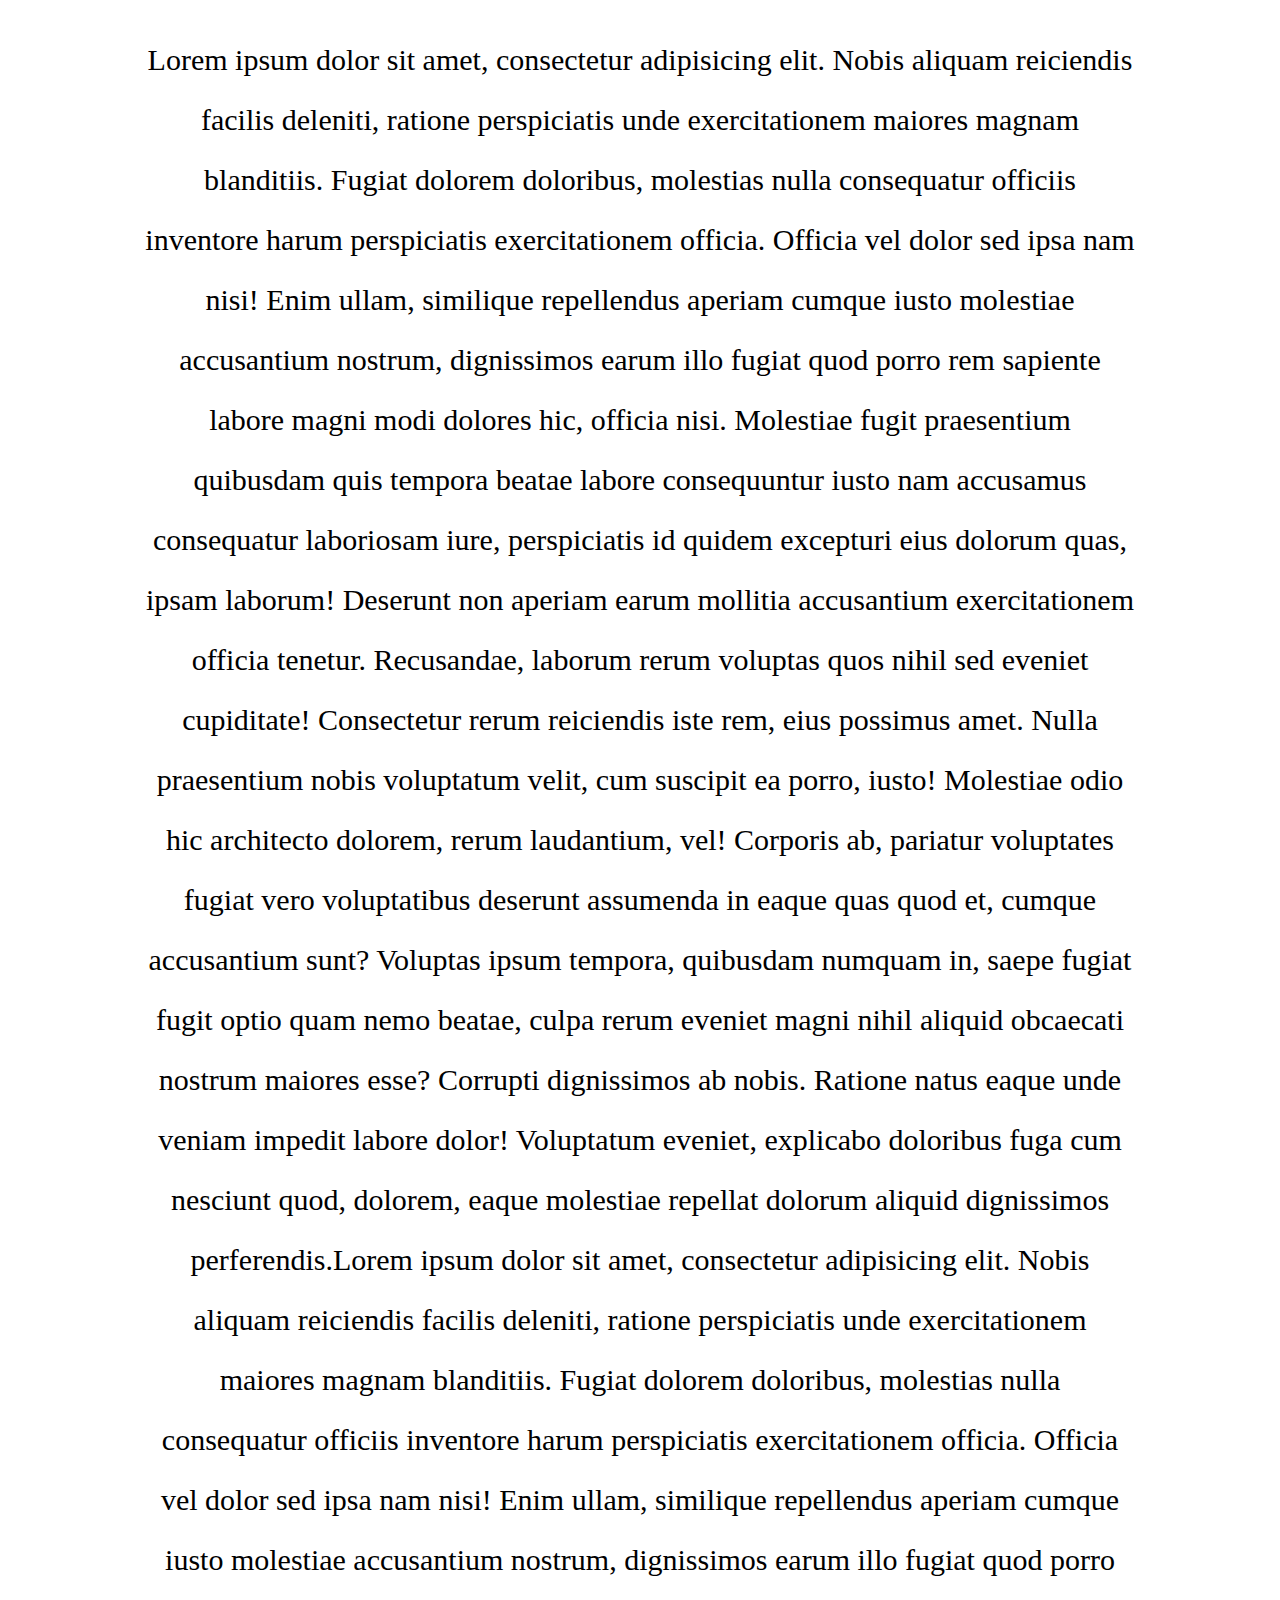
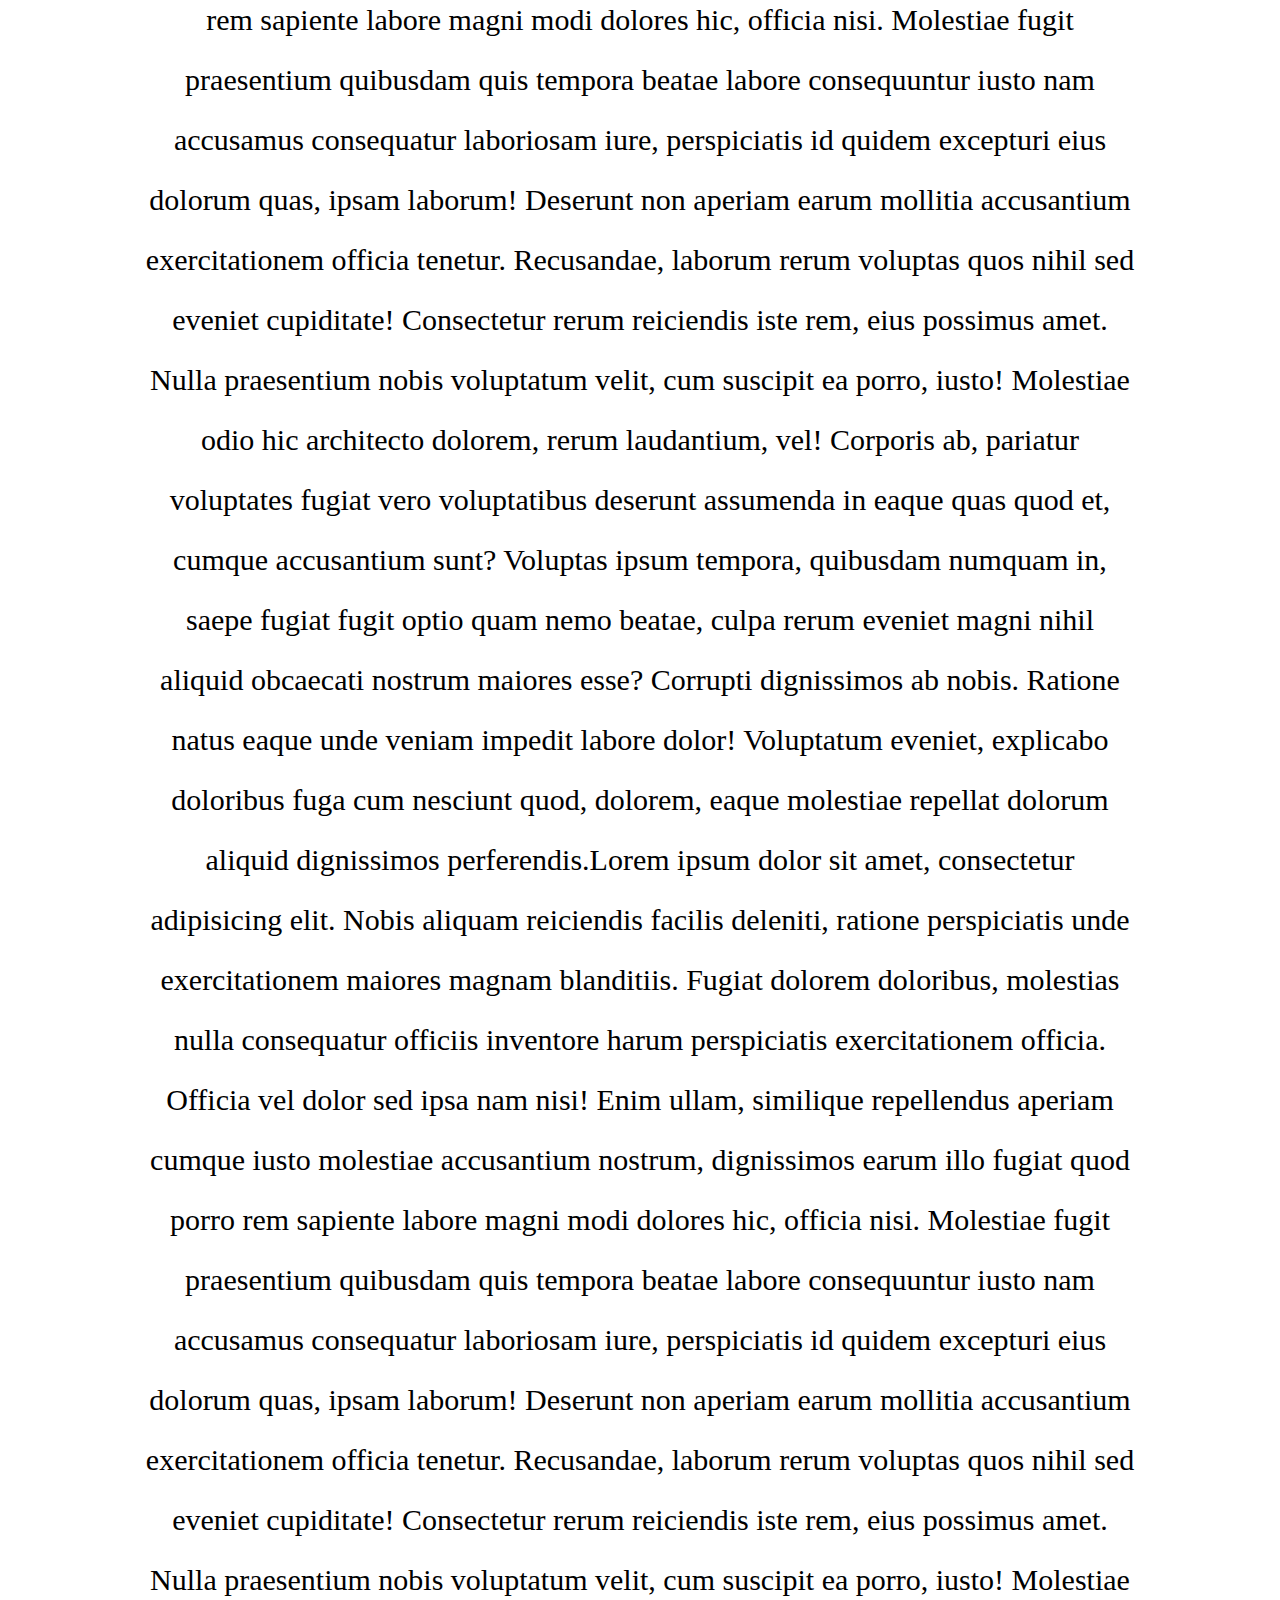
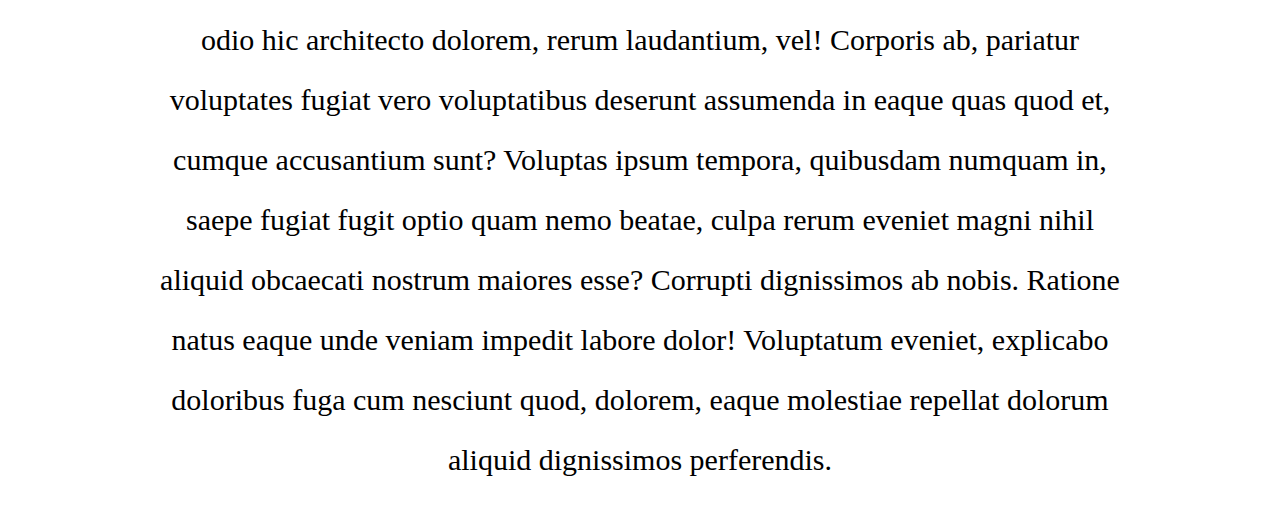
<file: index.html>
<!doctype html>
<html class="no-js" lang="">
    <head>
        <meta charset="utf-8">
        <meta http-equiv="x-ua-compatible" content="ie=edge">
        <title>Site Title Here</title>
        <meta name="description" content="">
        <meta name="viewport" content="width=device-width, initial-scale=1">

		<!-- CSS here -->
        <link rel="stylesheet" href="css/fontello.css">
        <link rel="stylesheet" href="css/style.css">
    </head>
    <body>
        <!--[if lte IE 9]>
            <p class="browserupgrade">You are using an <strong>outdated</strong> browser. Please <a href="https://browsehappy.com/">upgrade your browser</a> to improve your experience and security.</p>
        <![endif]-->

        <!-- Add your site or application content here -->
        <p>Lorem ipsum dolor sit amet, consectetur adipisicing elit. Nobis aliquam reiciendis facilis deleniti, ratione perspiciatis unde exercitationem maiores magnam blanditiis. Fugiat dolorem doloribus, molestias nulla consequatur officiis inventore harum perspiciatis exercitationem officia. Officia vel dolor sed ipsa nam nisi! Enim ullam, similique repellendus aperiam cumque iusto molestiae accusantium nostrum, dignissimos earum illo fugiat quod porro rem sapiente labore magni modi dolores hic, officia nisi. Molestiae fugit praesentium quibusdam quis tempora beatae labore consequuntur iusto nam accusamus consequatur laboriosam iure, perspiciatis id quidem excepturi eius dolorum quas, ipsam laborum! Deserunt non aperiam earum mollitia accusantium exercitationem officia tenetur. Recusandae, laborum rerum voluptas quos nihil sed eveniet cupiditate! Consectetur rerum reiciendis iste rem, eius possimus amet. Nulla praesentium nobis voluptatum velit, cum suscipit ea porro, iusto! Molestiae odio hic architecto dolorem, rerum laudantium, vel! Corporis ab, pariatur voluptates fugiat vero voluptatibus deserunt assumenda in eaque quas quod et, cumque accusantium sunt? Voluptas ipsum tempora, quibusdam numquam in, saepe fugiat fugit optio quam nemo beatae, culpa rerum eveniet magni nihil aliquid obcaecati nostrum maiores esse? Corrupti dignissimos ab nobis. Ratione natus eaque unde veniam impedit labore dolor! Voluptatum eveniet, explicabo doloribus fuga cum nesciunt quod, dolorem, eaque molestiae repellat dolorum aliquid dignissimos perferendis.Lorem ipsum dolor sit amet, consectetur adipisicing elit. Nobis aliquam reiciendis facilis deleniti, ratione perspiciatis unde exercitationem maiores magnam blanditiis. Fugiat dolorem doloribus, molestias nulla consequatur officiis inventore harum perspiciatis exercitationem officia. Officia vel dolor sed ipsa nam nisi! Enim ullam, similique repellendus aperiam cumque iusto molestiae accusantium nostrum, dignissimos earum illo fugiat quod porro rem sapiente labore magni modi dolores hic, officia nisi. Molestiae fugit praesentium quibusdam quis tempora beatae labore consequuntur iusto nam accusamus consequatur laboriosam iure, perspiciatis id quidem excepturi eius dolorum quas, ipsam laborum! Deserunt non aperiam earum mollitia accusantium exercitationem officia tenetur. Recusandae, laborum rerum voluptas quos nihil sed eveniet cupiditate! Consectetur rerum reiciendis iste rem, eius possimus amet. Nulla praesentium nobis voluptatum velit, cum suscipit ea porro, iusto! Molestiae odio hic architecto dolorem, rerum laudantium, vel! Corporis ab, pariatur voluptates fugiat vero voluptatibus deserunt assumenda in eaque quas quod et, cumque accusantium sunt? Voluptas ipsum tempora, quibusdam numquam in, saepe fugiat fugit optio quam nemo beatae, culpa rerum eveniet magni nihil aliquid obcaecati nostrum maiores esse? Corrupti dignissimos ab nobis. Ratione natus eaque unde veniam impedit labore dolor! Voluptatum eveniet, explicabo doloribus fuga cum nesciunt quod, dolorem, eaque molestiae repellat dolorum aliquid dignissimos perferendis.Lorem ipsum dolor sit amet, consectetur adipisicing elit. Nobis aliquam reiciendis facilis deleniti, ratione perspiciatis unde exercitationem maiores magnam blanditiis. Fugiat dolorem doloribus, molestias nulla consequatur officiis inventore harum perspiciatis exercitationem officia. Officia vel dolor sed ipsa nam nisi! Enim ullam, similique repellendus aperiam cumque iusto molestiae accusantium nostrum, dignissimos earum illo fugiat quod porro rem sapiente labore magni modi dolores hic, officia nisi. Molestiae fugit praesentium quibusdam quis tempora beatae labore consequuntur iusto nam accusamus consequatur laboriosam iure, perspiciatis id quidem excepturi eius dolorum quas, ipsam laborum! Deserunt non aperiam earum mollitia accusantium exercitationem officia tenetur. Recusandae, laborum rerum voluptas quos nihil sed eveniet cupiditate! Consectetur rerum reiciendis iste rem, eius possimus amet. Nulla praesentium nobis voluptatum velit, cum suscipit ea porro, iusto! Molestiae odio hic architecto dolorem, rerum laudantium, vel! Corporis ab, pariatur voluptates fugiat vero voluptatibus deserunt assumenda in eaque quas quod et, cumque accusantium sunt? Voluptas ipsum tempora, quibusdam numquam in, saepe fugiat fugit optio quam nemo beatae, culpa rerum eveniet magni nihil aliquid obcaecati nostrum maiores esse? Corrupti dignissimos ab nobis. Ratione natus eaque unde veniam impedit labore dolor! Voluptatum eveniet, explicabo doloribus fuga cum nesciunt quod, dolorem, eaque molestiae repellat dolorum aliquid dignissimos perferendis.</p>

        <a href="" id="scrollUp"></a>
		<!-- JS here -->
        <script src="js/jquery-1.12.4.min.js"></script>
        <script src="js/jquery.scrollUp.js"></script>
        <script src="js/main.js"></script>
    </body>
</html>
</file>
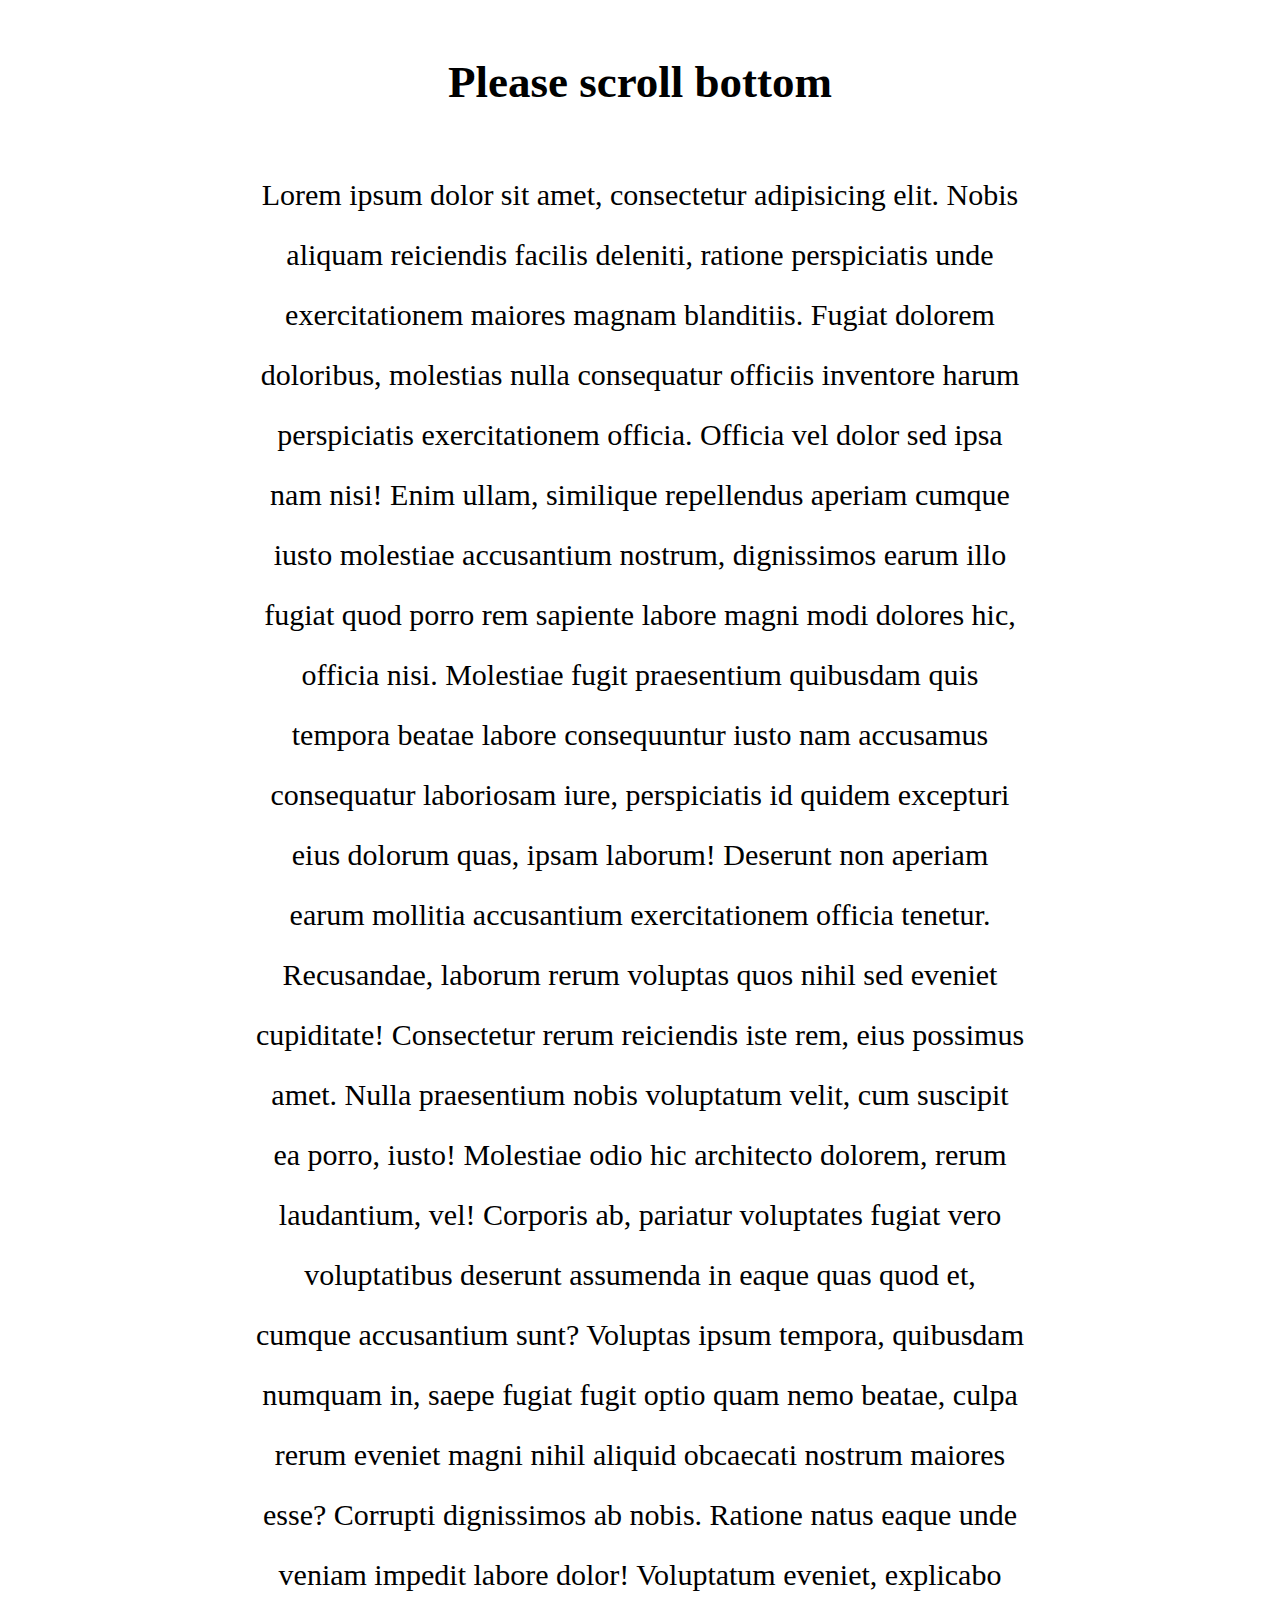
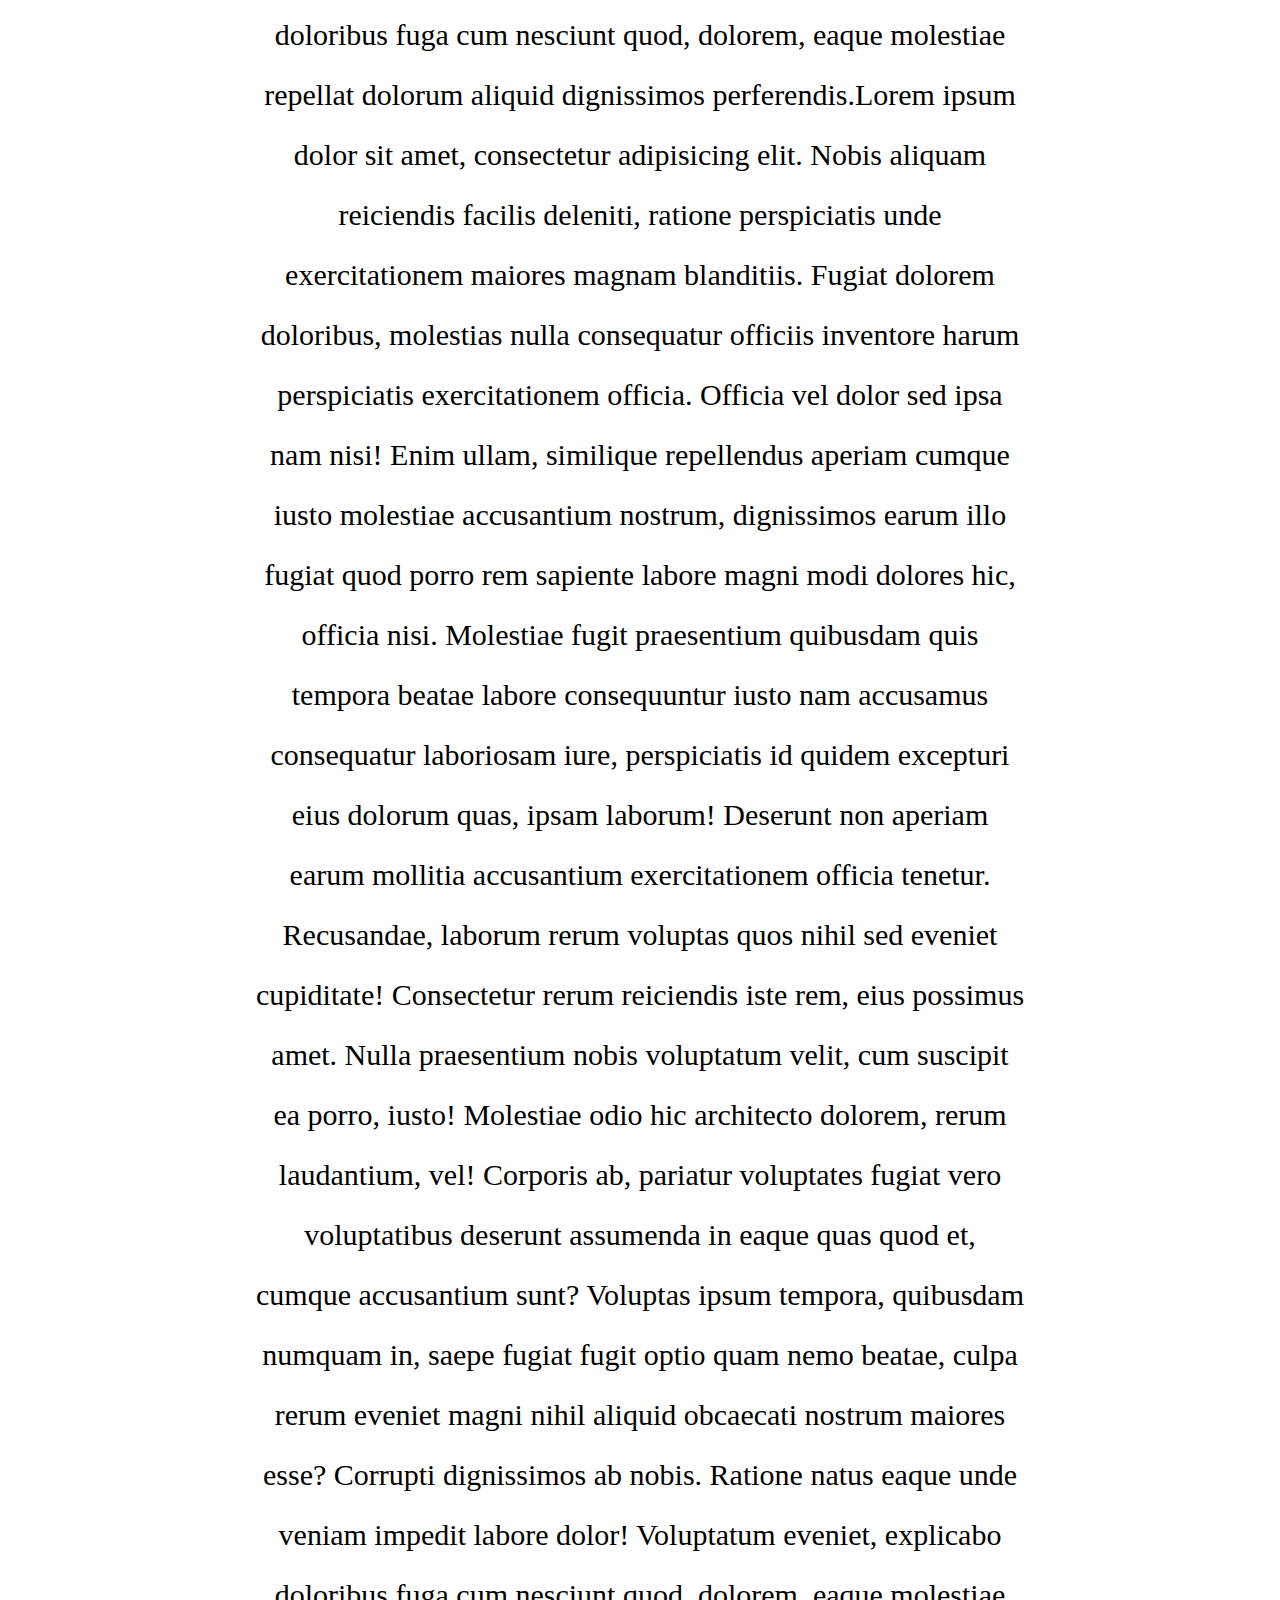
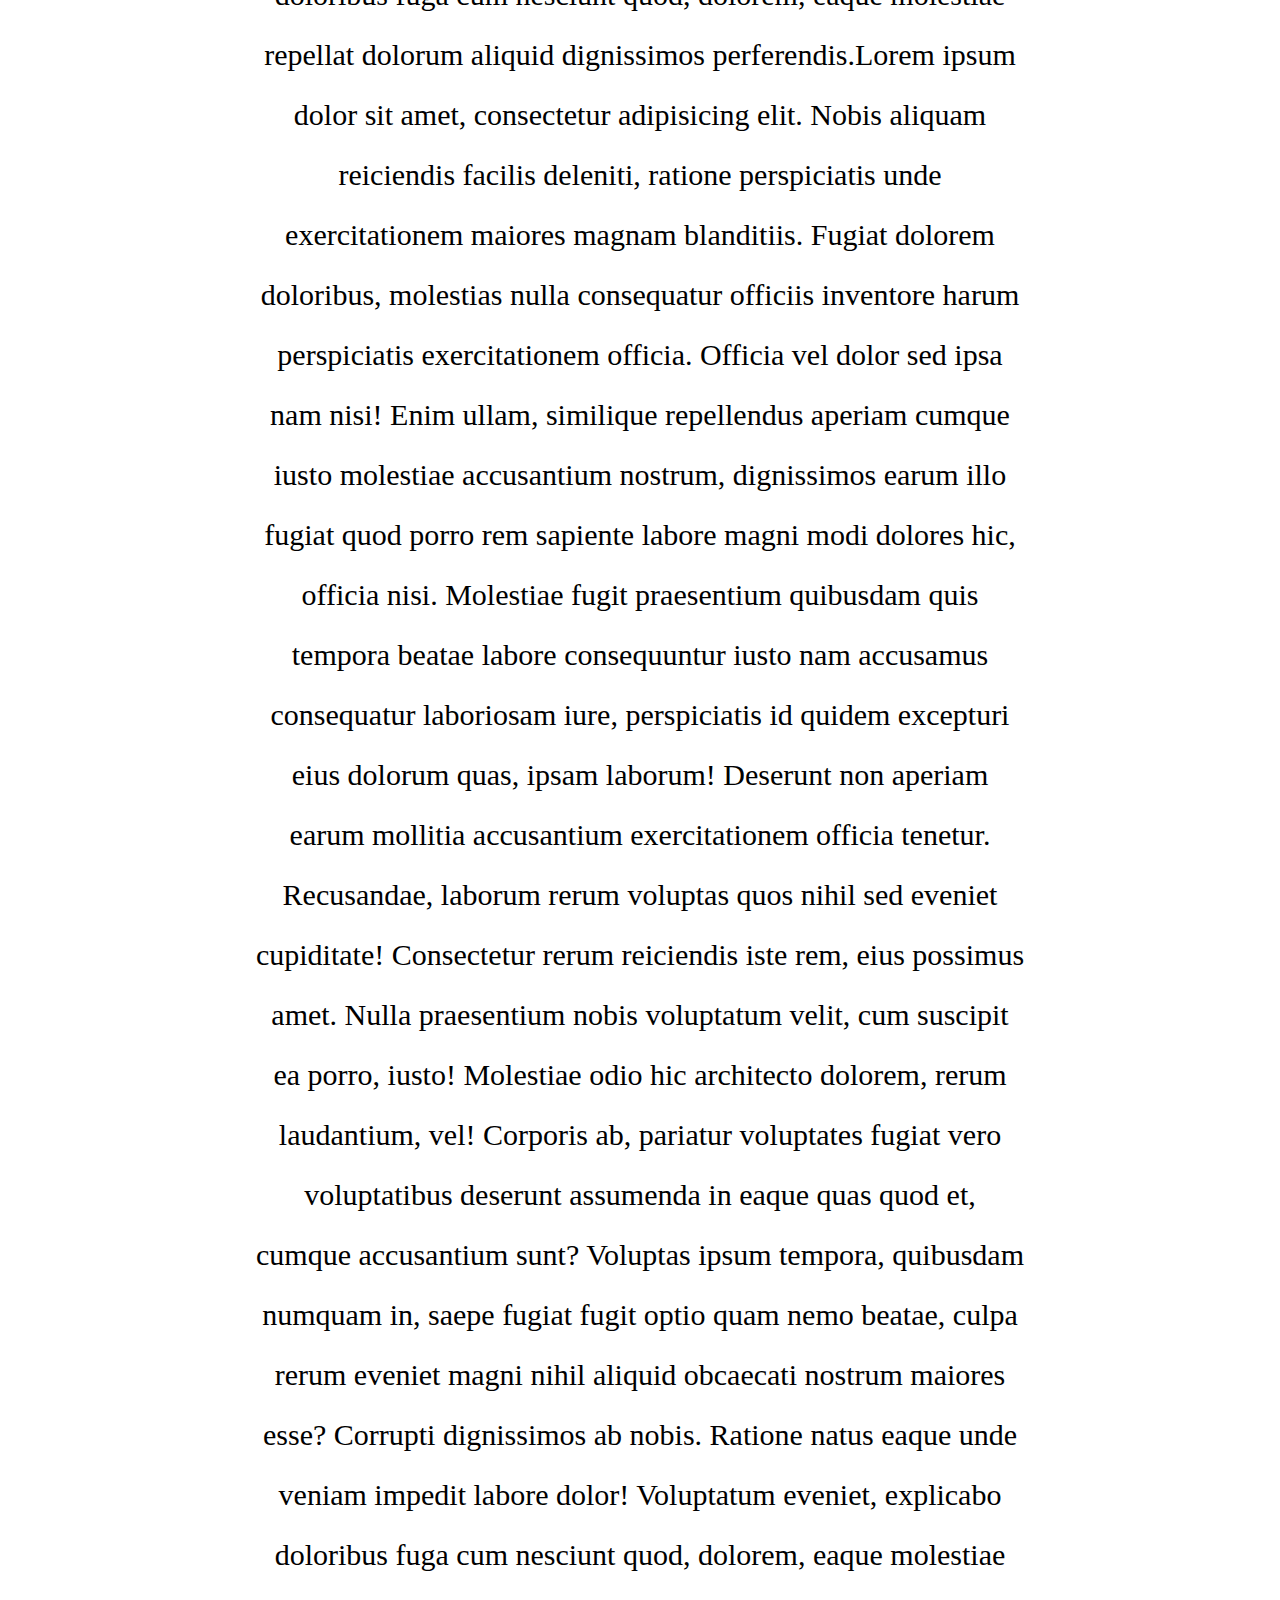
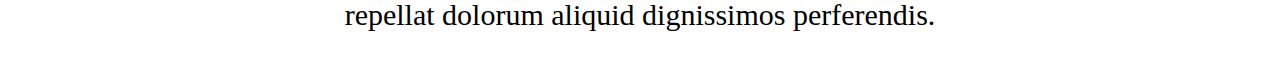
<file: ScrolltoTop/index.html>
<!doctype html>
<html class="no-js" lang="">
    <head>
        <meta charset="utf-8">
        <meta http-equiv="x-ua-compatible" content="ie=edge">
        <title>Site Title Here</title>
        <meta name="description" content="">
        <meta name="viewport" content="width=device-width, initial-scale=1">

		<!-- CSS here -->
        <link rel="stylesheet" href="css/fontello.css">
        <link rel="stylesheet" href="css/style.css">
    </head>
    <body>
        <!--[if lte IE 9]>
            <p class="browserupgrade">You are using an <strong>outdated</strong> browser. Please <a href="https://browsehappy.com/">upgrade your browser</a> to improve your experience and security.</p>
        <![endif]-->

        <!-- Add your site or application content here -->
	    <h2>Please scroll bottom</h2>
        <p>Lorem ipsum dolor sit amet, consectetur adipisicing elit. Nobis aliquam reiciendis facilis deleniti, ratione perspiciatis unde exercitationem maiores magnam blanditiis. Fugiat dolorem doloribus, molestias nulla consequatur officiis inventore harum perspiciatis exercitationem officia. Officia vel dolor sed ipsa nam nisi! Enim ullam, similique repellendus aperiam cumque iusto molestiae accusantium nostrum, dignissimos earum illo fugiat quod porro rem sapiente labore magni modi dolores hic, officia nisi. Molestiae fugit praesentium quibusdam quis tempora beatae labore consequuntur iusto nam accusamus consequatur laboriosam iure, perspiciatis id quidem excepturi eius dolorum quas, ipsam laborum! Deserunt non aperiam earum mollitia accusantium exercitationem officia tenetur. Recusandae, laborum rerum voluptas quos nihil sed eveniet cupiditate! Consectetur rerum reiciendis iste rem, eius possimus amet. Nulla praesentium nobis voluptatum velit, cum suscipit ea porro, iusto! Molestiae odio hic architecto dolorem, rerum laudantium, vel! Corporis ab, pariatur voluptates fugiat vero voluptatibus deserunt assumenda in eaque quas quod et, cumque accusantium sunt? Voluptas ipsum tempora, quibusdam numquam in, saepe fugiat fugit optio quam nemo beatae, culpa rerum eveniet magni nihil aliquid obcaecati nostrum maiores esse? Corrupti dignissimos ab nobis. Ratione natus eaque unde veniam impedit labore dolor! Voluptatum eveniet, explicabo doloribus fuga cum nesciunt quod, dolorem, eaque molestiae repellat dolorum aliquid dignissimos perferendis.Lorem ipsum dolor sit amet, consectetur adipisicing elit. Nobis aliquam reiciendis facilis deleniti, ratione perspiciatis unde exercitationem maiores magnam blanditiis. Fugiat dolorem doloribus, molestias nulla consequatur officiis inventore harum perspiciatis exercitationem officia. Officia vel dolor sed ipsa nam nisi! Enim ullam, similique repellendus aperiam cumque iusto molestiae accusantium nostrum, dignissimos earum illo fugiat quod porro rem sapiente labore magni modi dolores hic, officia nisi. Molestiae fugit praesentium quibusdam quis tempora beatae labore consequuntur iusto nam accusamus consequatur laboriosam iure, perspiciatis id quidem excepturi eius dolorum quas, ipsam laborum! Deserunt non aperiam earum mollitia accusantium exercitationem officia tenetur. Recusandae, laborum rerum voluptas quos nihil sed eveniet cupiditate! Consectetur rerum reiciendis iste rem, eius possimus amet. Nulla praesentium nobis voluptatum velit, cum suscipit ea porro, iusto! Molestiae odio hic architecto dolorem, rerum laudantium, vel! Corporis ab, pariatur voluptates fugiat vero voluptatibus deserunt assumenda in eaque quas quod et, cumque accusantium sunt? Voluptas ipsum tempora, quibusdam numquam in, saepe fugiat fugit optio quam nemo beatae, culpa rerum eveniet magni nihil aliquid obcaecati nostrum maiores esse? Corrupti dignissimos ab nobis. Ratione natus eaque unde veniam impedit labore dolor! Voluptatum eveniet, explicabo doloribus fuga cum nesciunt quod, dolorem, eaque molestiae repellat dolorum aliquid dignissimos perferendis.Lorem ipsum dolor sit amet, consectetur adipisicing elit. Nobis aliquam reiciendis facilis deleniti, ratione perspiciatis unde exercitationem maiores magnam blanditiis. Fugiat dolorem doloribus, molestias nulla consequatur officiis inventore harum perspiciatis exercitationem officia. Officia vel dolor sed ipsa nam nisi! Enim ullam, similique repellendus aperiam cumque iusto molestiae accusantium nostrum, dignissimos earum illo fugiat quod porro rem sapiente labore magni modi dolores hic, officia nisi. Molestiae fugit praesentium quibusdam quis tempora beatae labore consequuntur iusto nam accusamus consequatur laboriosam iure, perspiciatis id quidem excepturi eius dolorum quas, ipsam laborum! Deserunt non aperiam earum mollitia accusantium exercitationem officia tenetur. Recusandae, laborum rerum voluptas quos nihil sed eveniet cupiditate! Consectetur rerum reiciendis iste rem, eius possimus amet. Nulla praesentium nobis voluptatum velit, cum suscipit ea porro, iusto! Molestiae odio hic architecto dolorem, rerum laudantium, vel! Corporis ab, pariatur voluptates fugiat vero voluptatibus deserunt assumenda in eaque quas quod et, cumque accusantium sunt? Voluptas ipsum tempora, quibusdam numquam in, saepe fugiat fugit optio quam nemo beatae, culpa rerum eveniet magni nihil aliquid obcaecati nostrum maiores esse? Corrupti dignissimos ab nobis. Ratione natus eaque unde veniam impedit labore dolor! Voluptatum eveniet, explicabo doloribus fuga cum nesciunt quod, dolorem, eaque molestiae repellat dolorum aliquid dignissimos perferendis.</p>

        <a href="" id="scrollUp"></a>
		<!-- JS here -->
        <script src="js/jquery-1.12.4.min.js"></script>
        <script src="js/jquery.scrollUp.js"></script>
        <script src="js/main.js"></script>
    </body>
</html>
</file>
<file: css/fontello.css>
@font-face {
  font-family: 'fontello';
  src: url('../font/fontello.eot?64918208');
  src: url('../font/fontello.eot?64918208#iefix') format('embedded-opentype'),
       url('../font/fontello.woff2?64918208') format('woff2'),
       url('../font/fontello.woff?64918208') format('woff'),
       url('../font/fontello.ttf?64918208') format('truetype'),
       url('../font/fontello.svg?64918208#fontello') format('svg');
  font-weight: normal;
  font-style: normal;
}
/* Chrome hack: SVG is rendered more smooth in Windozze. 100% magic, uncomment if you need it. */
/* Note, that will break hinting! In other OS-es font will be not as sharp as it could be */
/*
@media screen and (-webkit-min-device-pixel-ratio:0) {
  @font-face {
    font-family: 'fontello';
    src: url('../font/fontello.svg?64918208#fontello') format('svg');
  }
}
*/
 
 [class^="icon-"]:before, [class*=" icon-"]:before {
  font-family: "fontello";
  font-style: normal;
  font-weight: normal;
  speak: none;
 
  display: inline-block;
  text-decoration: inherit;
  width: 1em;
  margin-right: .2em;
  text-align: center;
  /* opacity: .8; */
 
  /* For safety - reset parent styles, that can break glyph codes*/
  font-variant: normal;
  text-transform: none;
 
  /* fix buttons height, for twitter bootstrap */
  line-height: 1em;
 
  /* Animation center compensation - margins should be symmetric */
  /* remove if not needed */
  margin-left: .2em;
 
  /* you can be more comfortable with increased icons size */
  /* font-size: 120%; */
 
  /* Font smoothing. That was taken from TWBS */
  -webkit-font-smoothing: antialiased;
  -moz-osx-font-smoothing: grayscale;
 
  /* Uncomment for 3D effect */
  /* text-shadow: 1px 1px 1px rgba(127, 127, 127, 0.3); */
}
 
.icon-up-open:before { content: '\f005'; } /* '' */
</file>
<file: css/style.css>
body{
	line-height: 2;
	width: 992px;
	margin: 0 auto;
	font-size: 30px;
	text-align:center;
}
/* scrollUp */
#scrollUp {
	background: #7DBA2F;
	height: 35px;
	width: 35px;
	right: 50px;
	bottom: 50px;
	color: #fff;
	font-size: 20px;
	text-align: center;
	border-radius: 50%;
	font-size: 20px;
	line-height: 34px;
	-webkit-transition:.3s;
  	transition:.3s;
}
#scrollUp:hover {
	background: #444;
}
</file>
<file: ScrolltoTop/css/fontello.css>
@font-face {
  font-family: 'fontello';
  src: url('../font/fontello.eot?64918208');
  src: url('../font/fontello.eot?64918208#iefix') format('embedded-opentype'),
       url('../font/fontello.woff2?64918208') format('woff2'),
       url('../font/fontello.woff?64918208') format('woff'),
       url('../font/fontello.ttf?64918208') format('truetype'),
       url('../font/fontello.svg?64918208#fontello') format('svg');
  font-weight: normal;
  font-style: normal;
}
/* Chrome hack: SVG is rendered more smooth in Windozze. 100% magic, uncomment if you need it. */
/* Note, that will break hinting! In other OS-es font will be not as sharp as it could be */
/*
@media screen and (-webkit-min-device-pixel-ratio:0) {
  @font-face {
    font-family: 'fontello';
    src: url('../font/fontello.svg?64918208#fontello') format('svg');
  }
}
*/
 
 [class^="icon-"]:before, [class*=" icon-"]:before {
  font-family: "fontello";
  font-style: normal;
  font-weight: normal;
  speak: none;
 
  display: inline-block;
  text-decoration: inherit;
  width: 1em;
  margin-right: .2em;
  text-align: center;
  /* opacity: .8; */
 
  /* For safety - reset parent styles, that can break glyph codes*/
  font-variant: normal;
  text-transform: none;
 
  /* fix buttons height, for twitter bootstrap */
  line-height: 1em;
 
  /* Animation center compensation - margins should be symmetric */
  /* remove if not needed */
  margin-left: .2em;
 
  /* you can be more comfortable with increased icons size */
  /* font-size: 120%; */
 
  /* Font smoothing. That was taken from TWBS */
  -webkit-font-smoothing: antialiased;
  -moz-osx-font-smoothing: grayscale;
 
  /* Uncomment for 3D effect */
  /* text-shadow: 1px 1px 1px rgba(127, 127, 127, 0.3); */
}
 
.icon-up-open:before { content: '\f005'; } /* '' */
</file>
<file: ScrolltoTop/css/style.css>
body{
	line-height: 2;
	width: 770px;
	margin: 0 auto;
	font-size: 30px;
	text-align:center;
}
/* scrollUp */
#scrollUp {
	background: #7DBA2F;
	height: 35px;
	width: 35px;
	right: 50px;
	bottom: 50px;
	color: #fff;
	font-size: 20px;
	text-align: center;
	border-radius: 50%;
	font-size: 20px;
	line-height: 34px;
	-webkit-transition:.3s;
  	transition:.3s;
}
#scrollUp:hover {
	background: #444;
}
</file>
